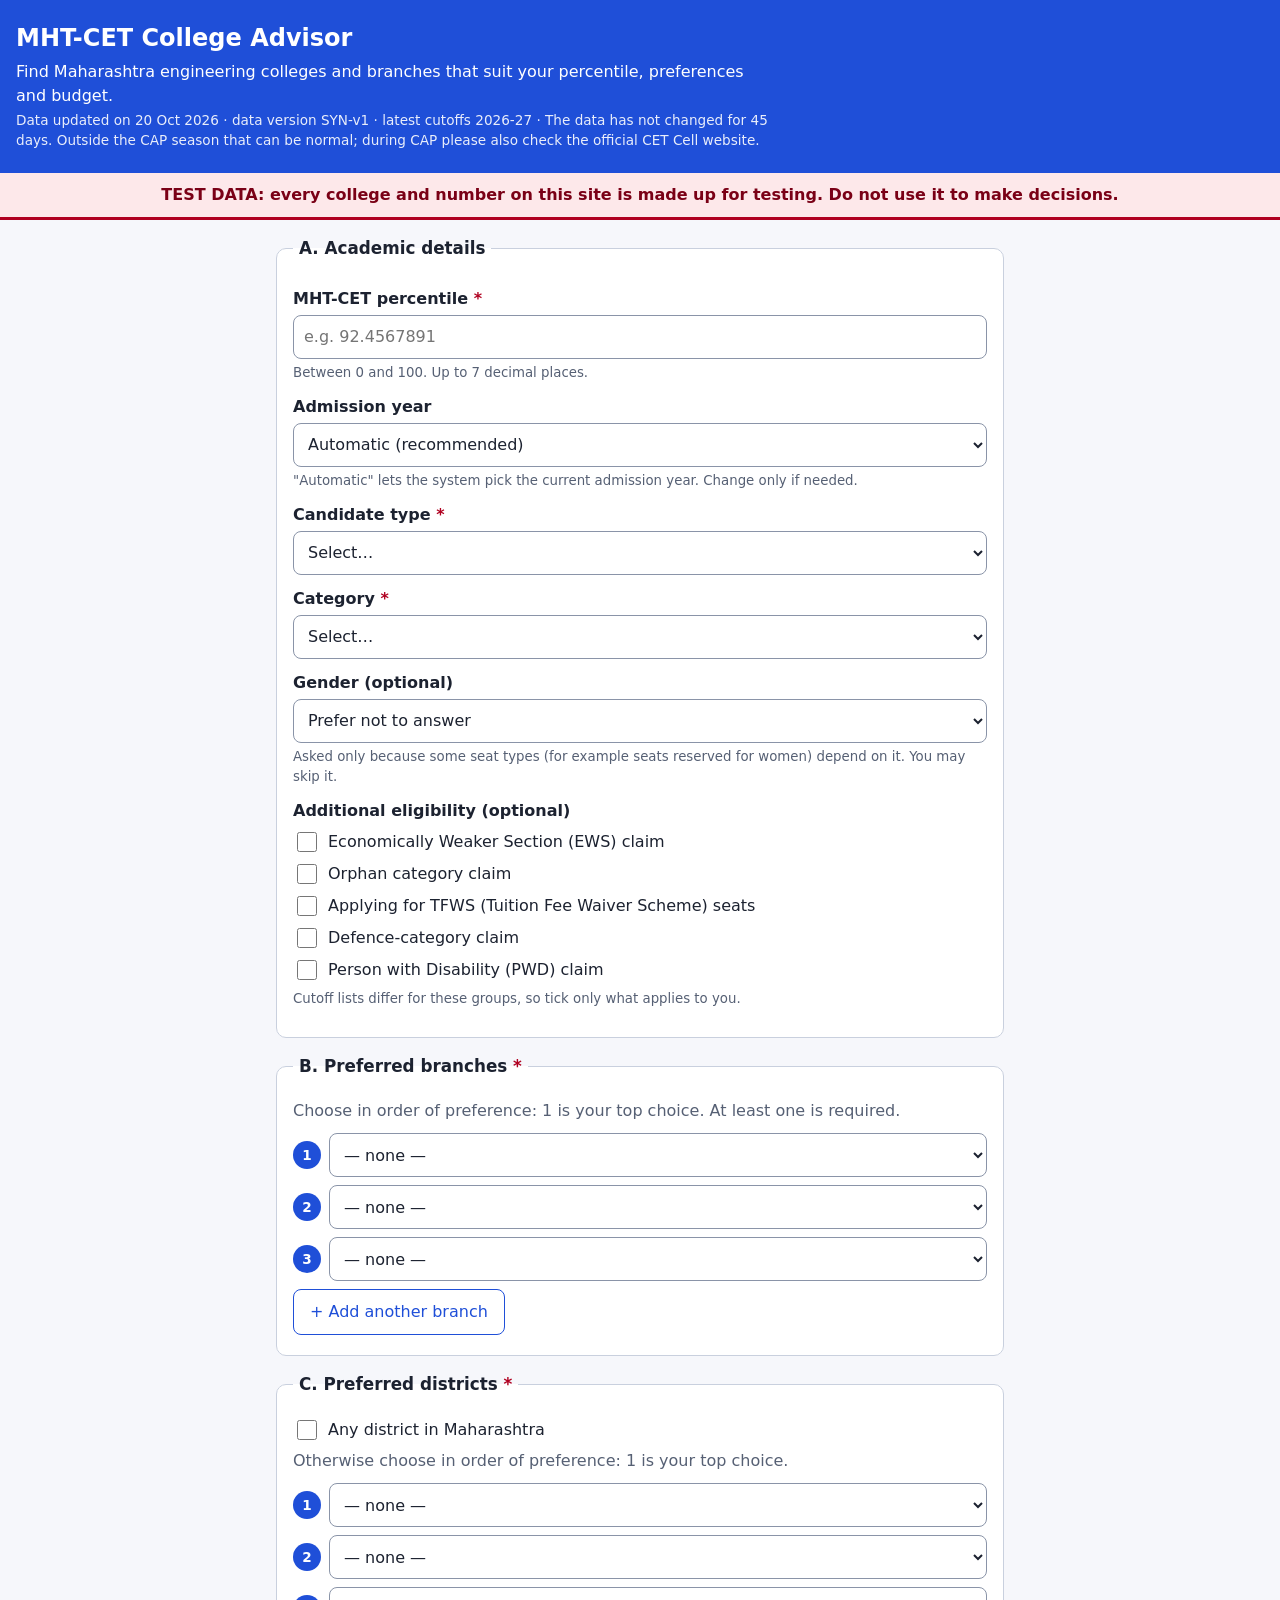
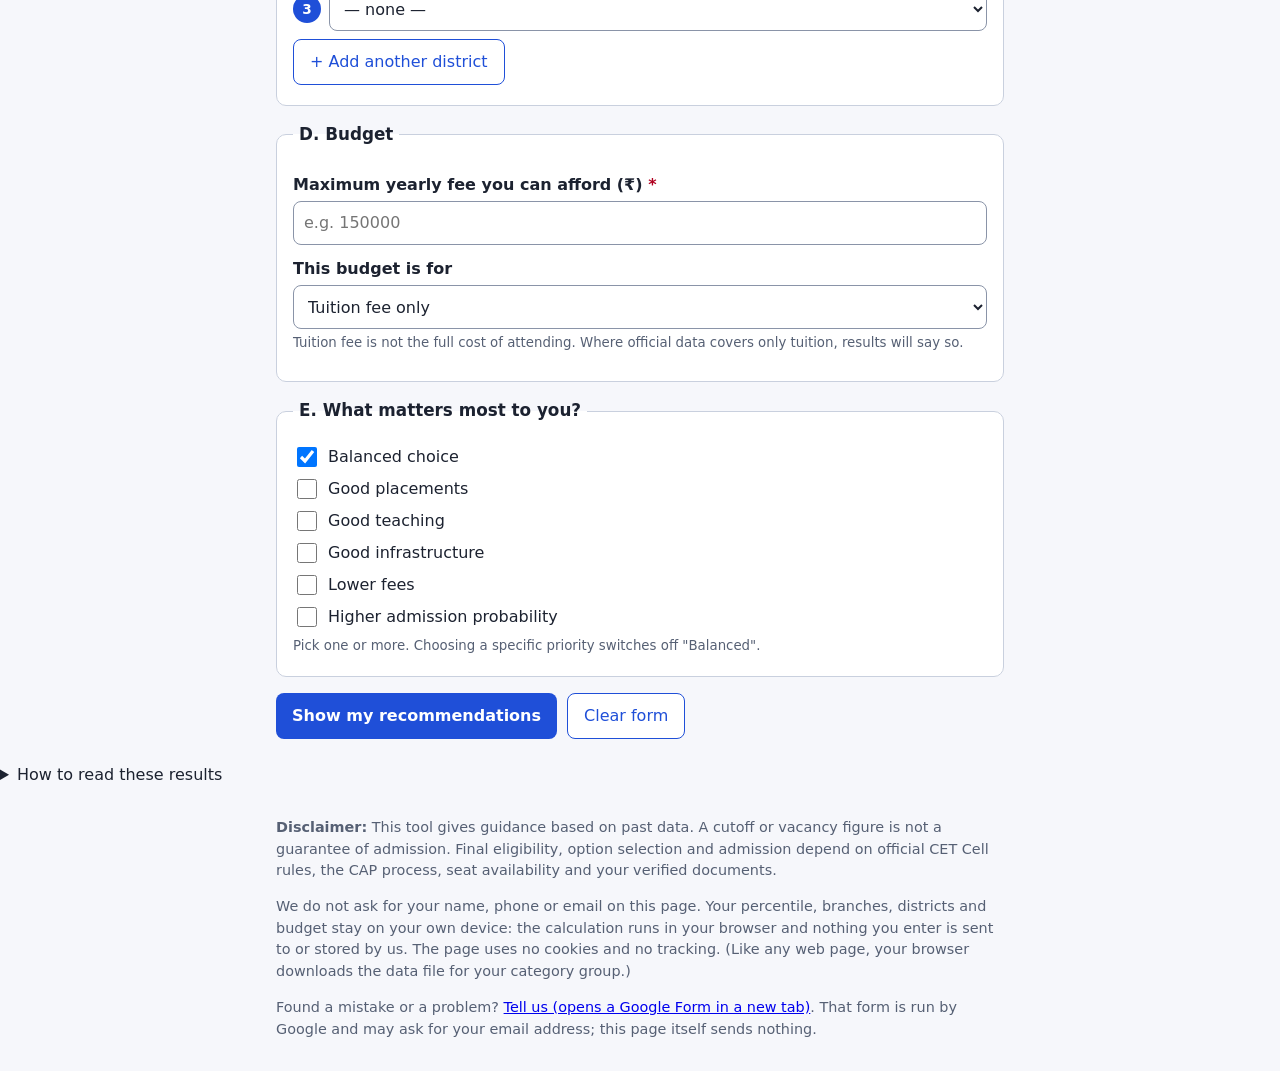
<file: index.html>
<!DOCTYPE html>
<html lang="en"><head><meta charset="utf-8"><meta http-equiv="refresh" content="0; url=frontend/index.html"><title>MHT-CET College Advisor</title></head>
<body><p>Opening <a href="frontend/index.html">MHT-CET College Advisor</a>…</p></body></html>
</file>
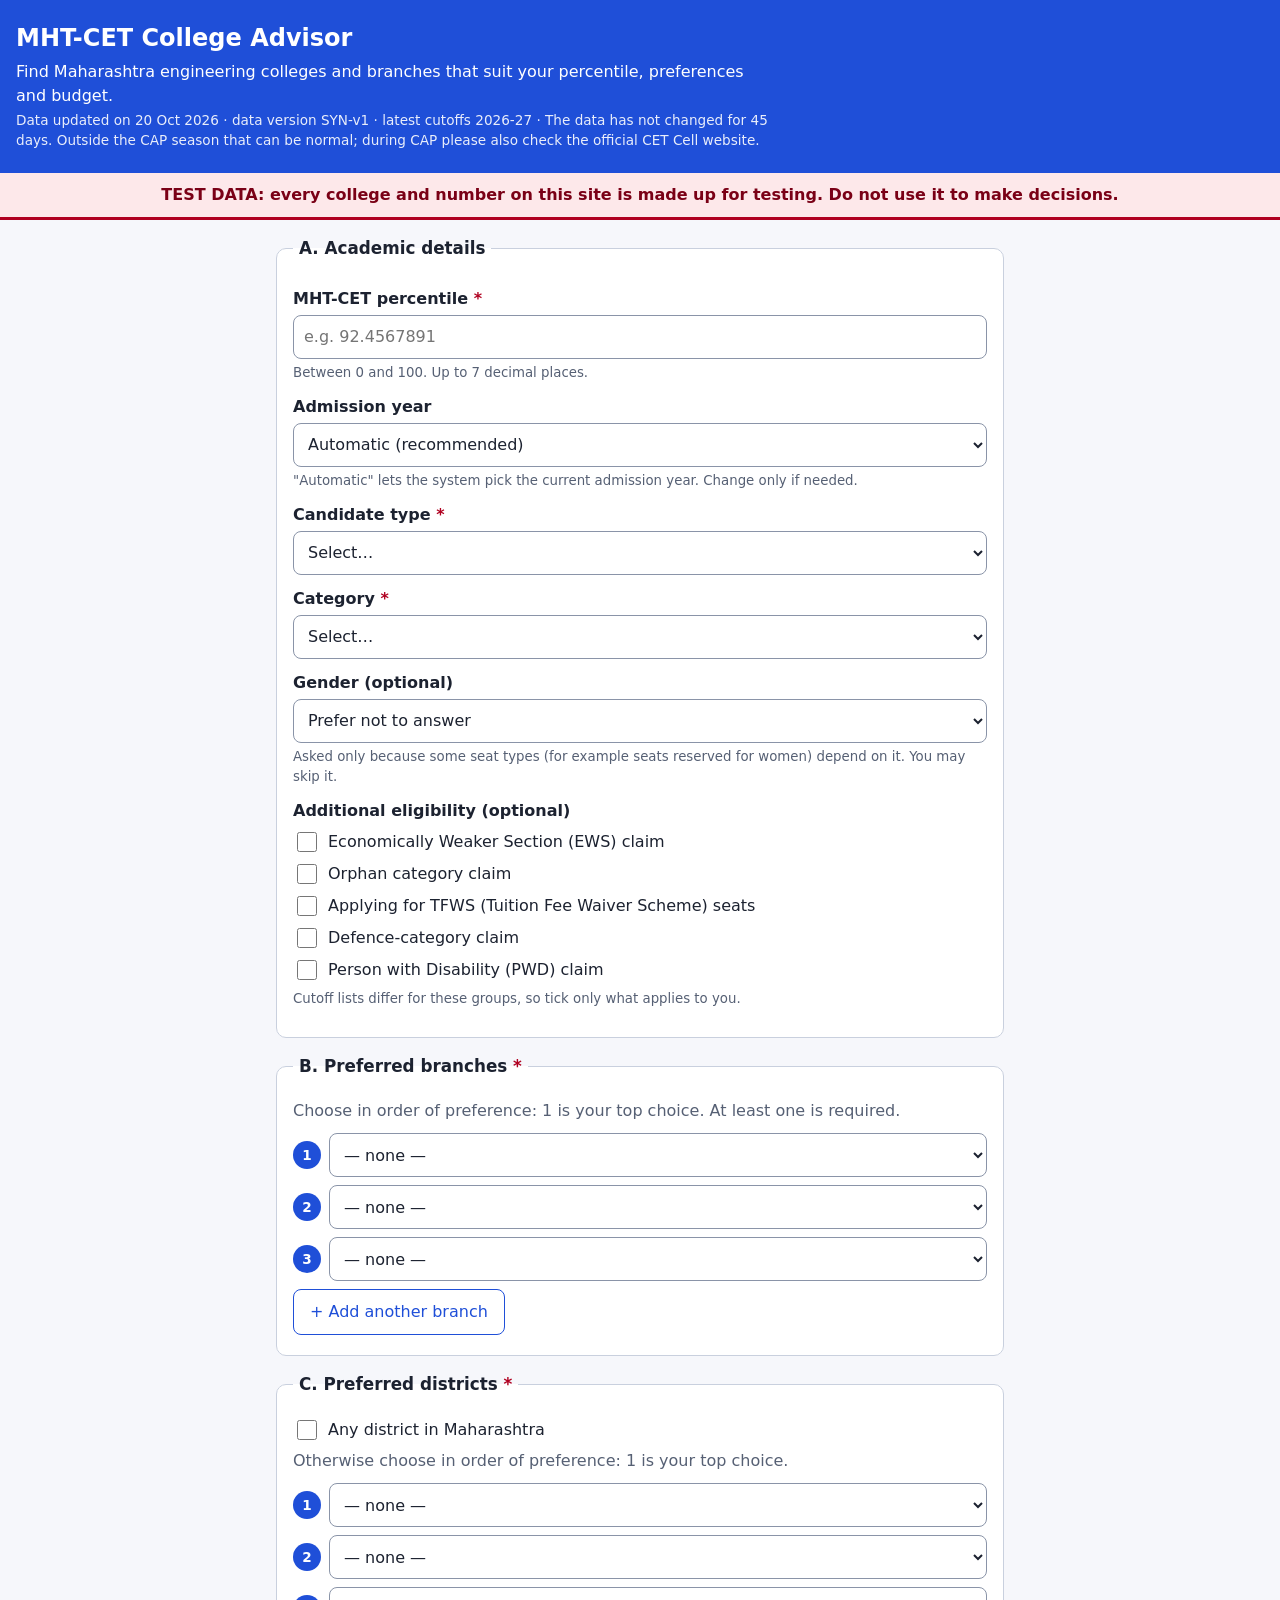
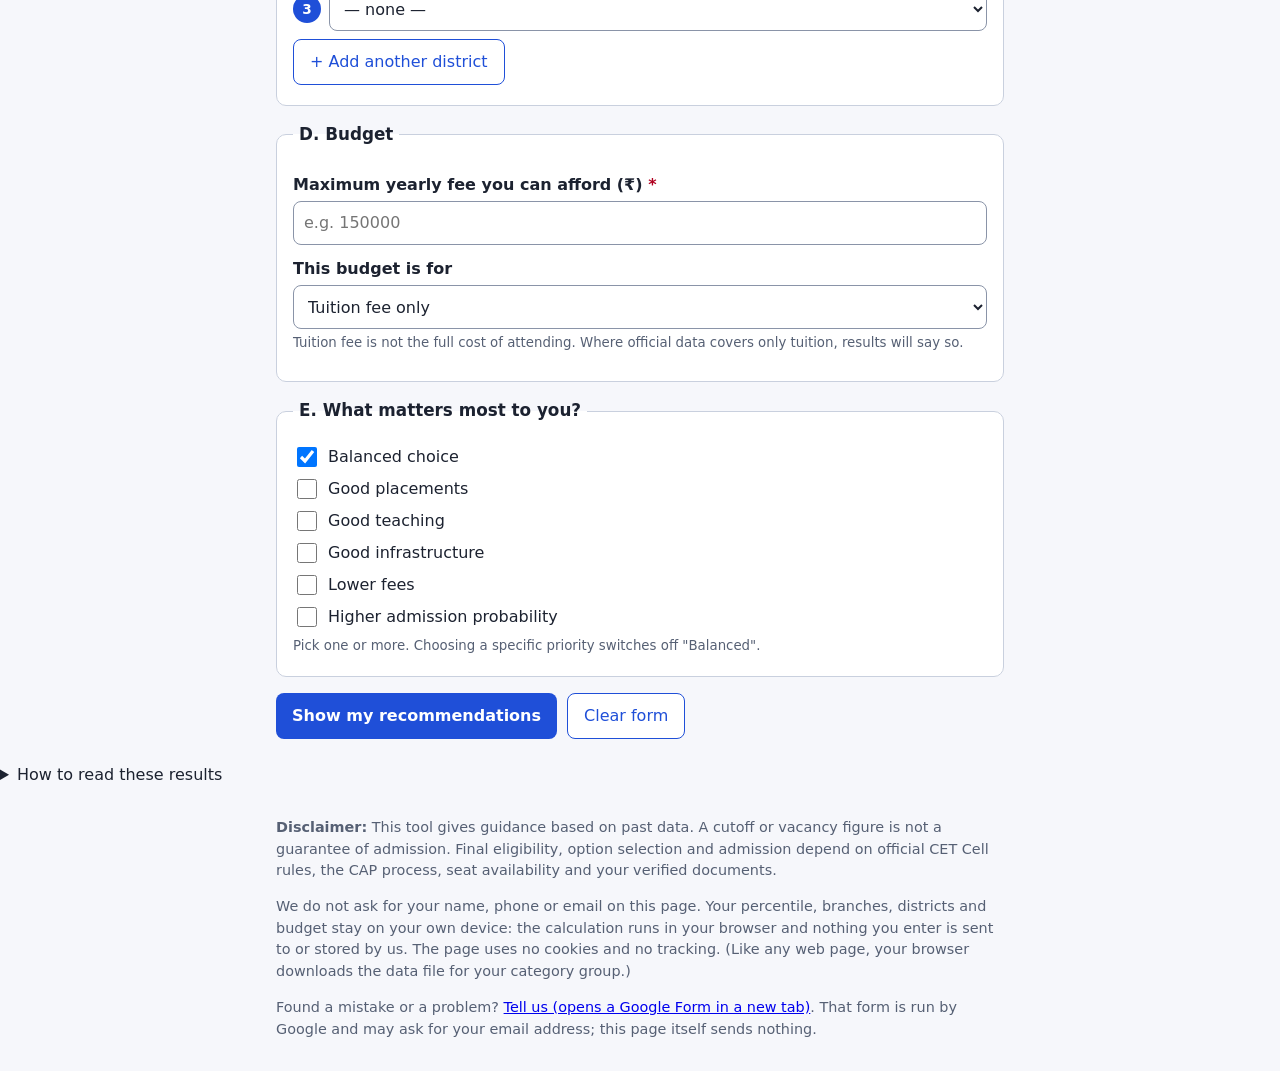
<file: frontend/index.html>
<!DOCTYPE html>
<html lang="en">
<head>
<meta charset="utf-8">
<meta http-equiv="Content-Security-Policy" content="default-src 'self'; script-src 'self'; style-src 'self'; img-src 'self' data:; font-src 'self'; connect-src 'self'; object-src 'none'; base-uri 'none'; form-action 'none'">
<meta name="viewport" content="width=device-width, initial-scale=1">
<title>MHT-CET College Advisor</title>
<link rel="stylesheet" href="styles.css">
</head>
<body>
<a class="skip" href="#form">Skip to form</a>
<header>
  <h1>MHT-CET College Advisor</h1>
  <p>Find Maharashtra engineering colleges and branches that suit your percentile, preferences and budget.</p>
  <p class="status" id="dataStatus" role="status">Checking data…</p>
</header>
<div id="previewBanner" class="banner danger" role="status" hidden>PREVIEW: you are looking at the real data before it is public. Do not share this address.</div>
<div id="dataBanner" class="banner danger" role="alert" hidden></div>
<div id="phaseBanner" class="notice" role="status" hidden></div>

<main>
<form id="form" novalidate>

  <fieldset>
    <legend>A. Academic details</legend>
    <div class="field">
      <label for="percentile">MHT-CET percentile <span class="req">*</span></label>
      <input id="percentile" type="text" inputmode="decimal" placeholder="e.g. 92.4567891" autocomplete="off" aria-describedby="percentile-help percentile-err">
      <small id="percentile-help">Between 0 and 100. Up to 7 decimal places.</small>
      <small class="err" id="percentile-err" role="alert"></small>
    </div>
    <div class="field">
      <label for="year">Admission year</label>
      <select id="year" aria-describedby="year-help"></select>
      <small id="year-help">"Automatic" lets the system pick the current admission year. Change only if needed.</small>
    </div>
    <div class="field">
      <label for="candidateType">Candidate type <span class="req">*</span></label>
      <select id="candidateType" aria-describedby="candidateType-err"></select>
      <small class="err" id="candidateType-err" role="alert"></small>
    </div>
    <div class="field">
      <label for="category">Category <span class="req">*</span></label>
      <select id="category" aria-describedby="category-err"></select>
      <small class="err" id="category-err" role="alert"></small>
    </div>
    <div class="field" id="huField" hidden>
      <label for="homeUniversity">Home university</label>
      <select id="homeUniversity" aria-describedby="hu-help"></select>
      <small id="hu-help">The university area where you passed HSC (12th). Some seats are for students of the college's own university and some for other students, so this changes your result. If you are not sure, leave it blank: both cases are checked and the harder cutoff is used.</small>
    </div>
    <div class="field">
      <label for="gender">Gender (optional)</label>
      <select id="gender"></select>
      <small>Asked only because some seat types (for example seats reserved for women) depend on it. You may skip it.</small>
    </div>
    <div class="field">
      <span class="label">Additional eligibility (optional)</span>
      <div id="extras" class="checks"></div>
      <small>Cutoff lists differ for these groups, so tick only what applies to you.</small>
    </div>
  </fieldset>

  <fieldset>
    <legend>B. Preferred branches <span class="req">*</span></legend>
    <p class="hint">Choose in order of preference: 1 is your top choice. At least one is required.</p>
    <div id="branches"></div>
    <button type="button" class="secondary" id="addBranch">+ Add another branch</button>
    <small class="err" id="branches-err" role="alert"></small>
  </fieldset>

  <fieldset>
    <legend>C. Preferred districts <span class="req">*</span></legend>
    <p class="notice" id="districtNote" hidden>District data coming soon: the CET Cell cutoff lists do not print districts. You can already choose your preferred districts; until district data is added your choice is not applied and all districts are searched.</p>
    <label class="inline"><input type="checkbox" id="anyDistrict"> Any district in Maharashtra</label>
    <p class="hint">Otherwise choose in order of preference: 1 is your top choice.</p>
    <div id="districts"></div>
    <button type="button" class="secondary" id="addDistrict">+ Add another district</button>
    <small class="err" id="districts-err" role="alert"></small>
  </fieldset>

  <fieldset>
    <legend>D. Budget</legend>
    <div class="field">
      <label for="maxFee">Maximum yearly fee you can afford (₹) <span class="req">*</span></label>
      <input id="maxFee" type="text" inputmode="numeric" placeholder="e.g. 150000" autocomplete="off" aria-describedby="fee-err">
      <small class="err" id="fee-err" role="alert"></small>
    </div>
    <div class="field">
      <label for="feeBasis">This budget is for</label>
      <select id="feeBasis">
        <option value="tuition">Tuition fee only</option>
        <option value="total">Total fee (tuition + development fee, as approved by FRA)</option>
      </select>
      <small>Tuition fee is not the full cost of attending. Where official data covers only tuition, results will say so.</small>
    </div>
  </fieldset>

  <fieldset>
    <legend>E. What matters most to you?</legend>
    <label class="inline"><input type="checkbox" id="balanced" checked> Balanced choice</label>
    <div id="priorities" class="checks"></div>
    <small>Pick one or more. Choosing a specific priority switches off "Balanced".</small>
    <small id="prioNote" hidden></small>
  </fieldset>

  <div class="actions">
    <button type="submit" class="primary" id="submitBtn">Show my recommendations</button>
    <button type="reset" class="secondary" id="resetBtn">Clear form</button>
  </div>
  <small class="err" id="form-err" role="alert"></small>
</form>

<section id="results" tabindex="-1" aria-live="polite" hidden></section>
</main>

<details class="help" id="help">
  <summary>How to read these results</summary>
  <h2>What this page does</h2>
  <p>It lists engineering colleges and branches (each one is a "choice") that were realistic in earlier CAP rounds for a student with your percentile, category and candidate type. It does not predict this year's cutoffs.</p>
  <h2>Where the numbers come from</h2>
  <p>Cutoffs and seats open come from the official CET Cell lists, fees from the FRA portal, and accreditation from the NBA and NAAC lists. The line at the top shows when the data last changed. The NBA and NAAC lists are downloaded by hand a few times a year, so each card shows the date of the list it used.</p>
  <h2>What a cutoff is</h2>
  <p>A cutoff is the percentile of the last student admitted to that seat type in that CAP round. Each card shows the three earlier years and the rounds of the current year that are published. A later round can show a higher figure than an earlier one; these are the published figures, shown as printed.</p>
  <h2>The labels</h2>
  <ul>
    <li><strong>Historically more suitable</strong>: your percentile is above every cutoff we have for this choice, by a clear margin.</li>
    <li><strong>Possible but uncertain</strong>: your percentile is close to the cutoffs, or a little below the expected one.</li>
    <li><strong>Ambitious choice</strong>: your percentile is below the expected cutoff, but within reach.</li>
    <li><strong>Limited evidence</strong>: we have fewer than two data points for this choice, so treat it with extra care.</li>
  </ul>
  <h2>How the order is chosen</h2>
  <p>Among the choices you can realistically get, colleges with higher past cutoffs come first. That shows demand, not an official quality score. The priorities you tick, branch order, fees and accreditation change the order a little.</p>
  <h2>What we do not know yet</h2>
  <p>We have no data yet on placements, teaching quality or infrastructure, so ticking those priorities does not change your list for now. "No NBA record found" or "No NAAC record found" only means the college is not in our lists. It does not mean the college is not accredited.</p>
  <h2>Before you fill your option form</h2>
  <p>Always check the official CET Cell website for the latest lists, dates and rules.</p>
</details>
<footer>
  <p><strong>Disclaimer:</strong> This tool gives guidance based on past data. A cutoff or vacancy figure is not a guarantee of admission. Final eligibility, option selection and admission depend on official CET Cell rules, the CAP process, seat availability and your verified documents.</p>
  <p>We do not ask for your name, phone or email on this page. Your percentile, branches, districts and budget stay on your own device: the calculation runs in your browser and nothing you enter is sent to or stored by us. The page uses no cookies and no tracking. (Like any web page, your browser downloads the data file for your category group.)</p>
  <p id="feedback">Found a mistake or a problem? <a href="https://forms.gle/bVYF5XgabwBbMoup6" target="_blank" rel="noopener noreferrer">Tell us (opens a Google Form in a new tab)</a>. That form is run by Google and may ask for your email address; this page itself sends nothing.</p>
</footer>
<script src="config.js"></script>
<script src="engine.js"></script>
<script src="dataloader.js"></script>
<script src="pdfexport.js"></script>
<script src="results.js"></script>
<script src="app.js"></script>
</body>
</html>
</file>
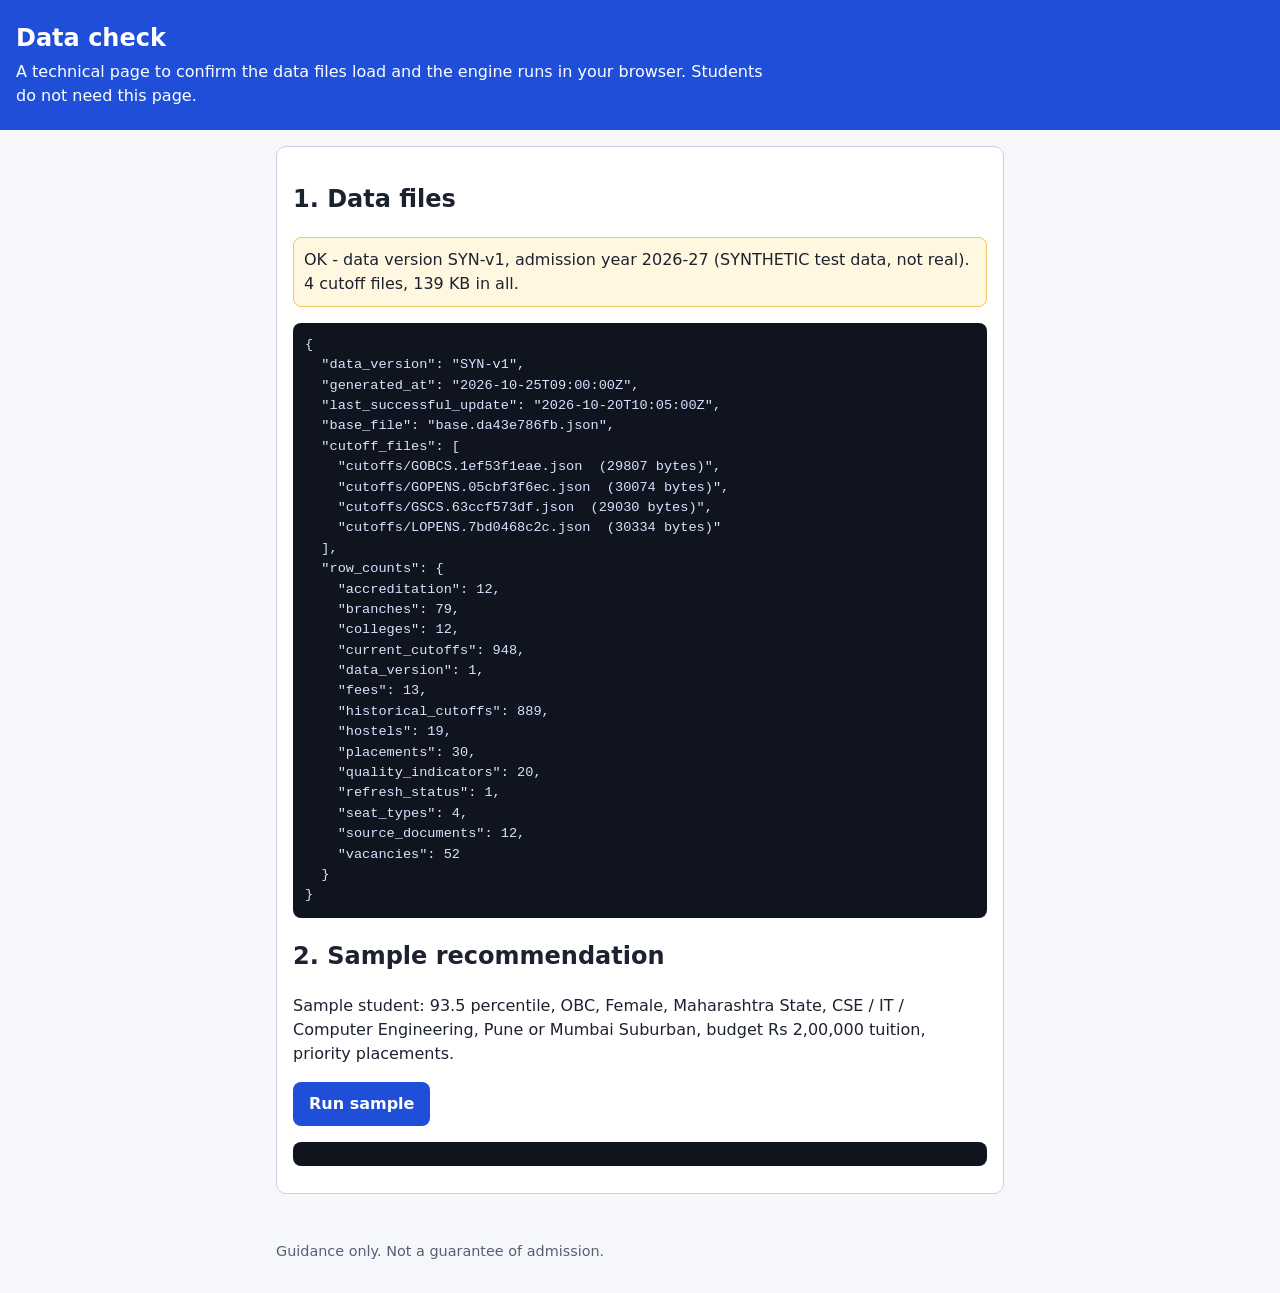
<file: frontend/data-check.html>
<!DOCTYPE html>
<html lang="en">
<head>
<meta charset="utf-8">
<meta name="viewport" content="width=device-width, initial-scale=1">
<title>Data check - MHT-CET College Advisor</title>
<link rel="stylesheet" href="styles.css">
</head>
<body>
<header><h1>Data check</h1><p>A technical page to confirm the data files load and the engine runs in your browser. Students do not need this page.</p></header>
<main>
  <section id="results" style="display:block">
    <h2>1. Data files</h2>
    <p class="notice" id="status">Checking…</p>
    <pre id="manifest"></pre>
    <h2>2. Sample recommendation</h2>
    <p>Sample student: 93.5 percentile, OBC, Female, Maharashtra State, CSE / IT / Computer Engineering, Pune or Mumbai Suburban, budget Rs 2,00,000 tuition, priority placements.</p>
    <button class="primary" id="run" type="button">Run sample</button>
    <p id="runStatus" role="status"></p>
    <pre id="out"></pre>
  </section>
</main>
<footer><p>Guidance only. Not a guarantee of admission.</p></footer>
<script src="config.js"></script>
<script src="engine.js"></script>
<script src="dataloader.js"></script>
<script src="data-check.js"></script>
</body>
</html>
</file>
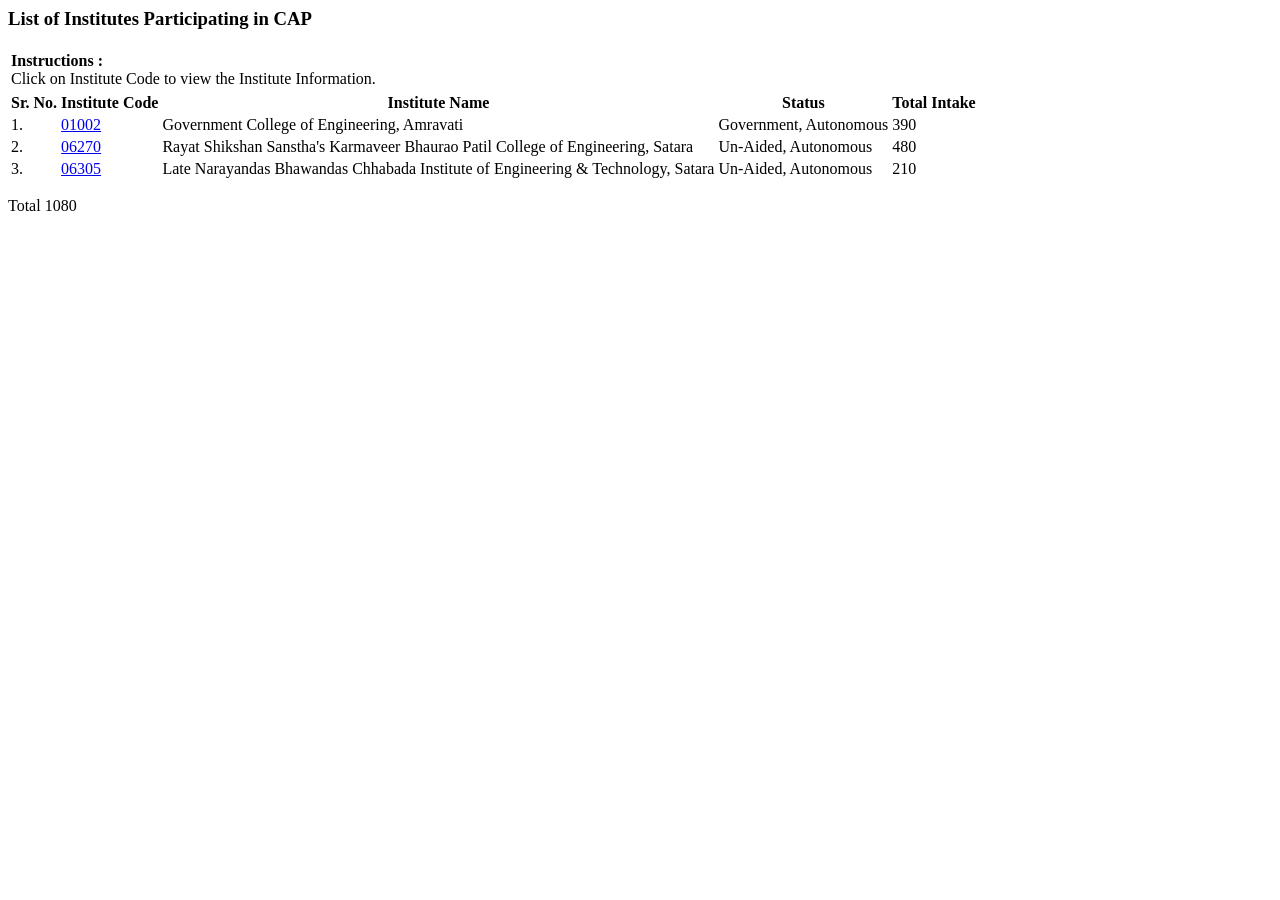
<file: tests/fixtures/institutes/list.html>
<!-- RECONSTRUCTED from the text of https://fe2026.mahacet.org/StaticPages/frmInstituteList as shown by the CET Cell website (3 of 387 rows).
     The real page's HTML may differ in tags and attributes; the first live run in GitHub Actions is the real test. -->
<html><body><h3>List of Institutes Participating in CAP</h3>
<table><tr><td><b>Instructions :</b><br/>Click on Institute Code to view the Institute Information.</td></tr></table>
<table>
<tr><th>Sr. No.</th><th>Institute Code</th><th>Institute Name</th><th>Status</th><th>Total Intake</th></tr>
<tr><td>1.</td><td><a href="https://fe2026.mahacet.org/StaticPages/frmInstituteSummary.aspx?InstituteCode=01002">01002</a></td><td>Government College of Engineering, Amravati</td><td>Government, Autonomous</td><td>390</td></tr>
<tr><td>2.</td><td><a href="https://fe2026.mahacet.org/StaticPages/frmInstituteSummary.aspx?InstituteCode=06270">06270</a></td><td>Rayat Shikshan Sanstha's Karmaveer Bhaurao Patil College of Engineering, Satara</td><td>Un-Aided, Autonomous</td><td>480</td></tr>
<tr><td>3.</td><td><a href="https://fe2026.mahacet.org/StaticPages/frmInstituteSummary.aspx?InstituteCode=06305">06305</a></td><td>Late Narayandas Bhawandas Chhabada Institute of Engineering &amp; Technology, Satara</td><td>Un-Aided, Autonomous</td><td>210</td></tr>
</table><p>Total 1080</p></body></html>
</file>
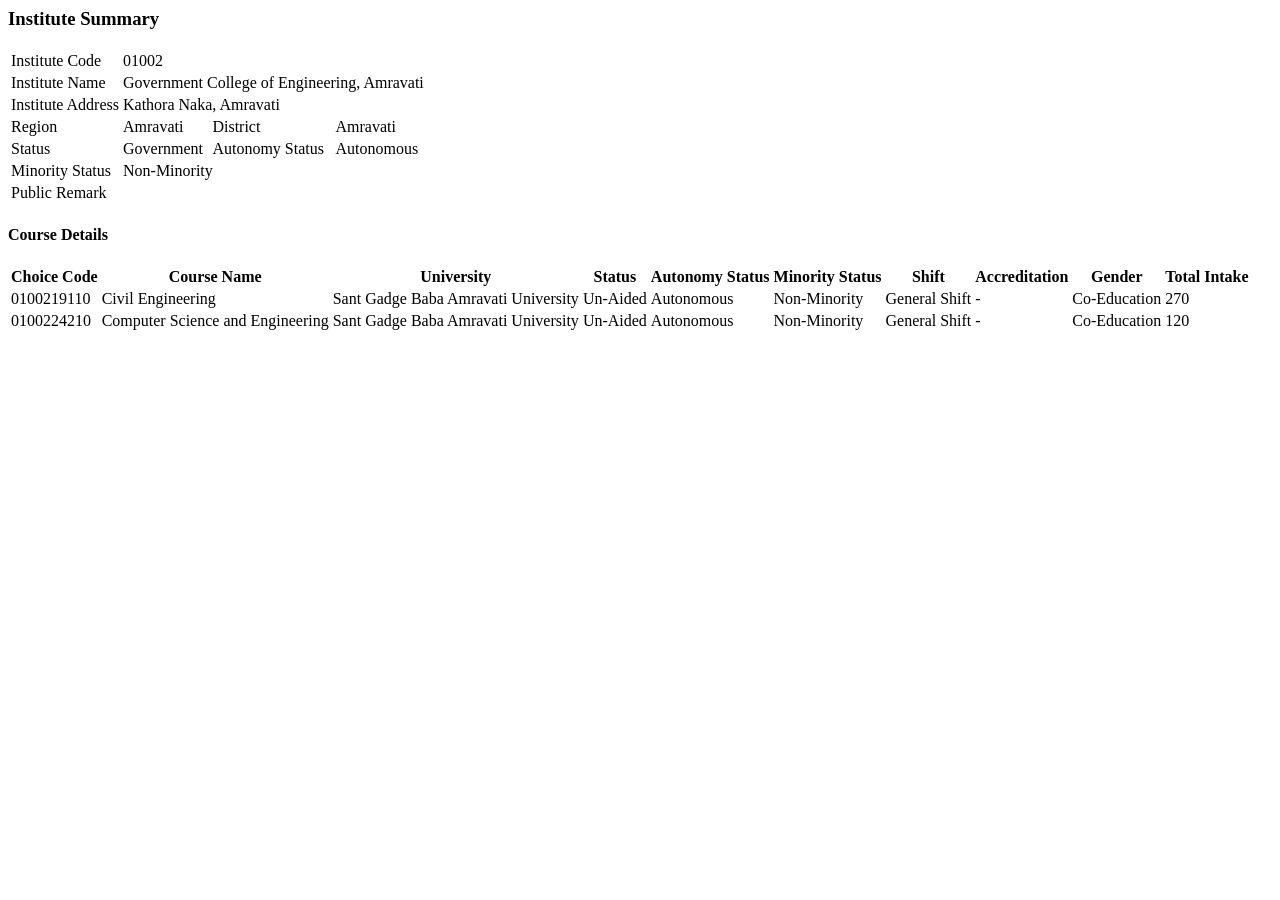
<file: tests/fixtures/institutes/summary_01002.html>
<!-- RECONSTRUCTED from the text of the CET Cell "Institute Summary" page for institute 01002 (https://fe2026.mahacet.org/StaticPages/frmInstituteSummary.aspx?InstituteCode=01002).
     The real page's HTML may differ in tags and attributes; the first live run in GitHub Actions is the real test. -->
<html><body><h3>Institute Summary</h3>
<table>
<tr><td>Institute Code</td><td colspan="3">01002</td></tr>
<tr><td>Institute Name</td><td colspan="3">Government College of Engineering, Amravati</td></tr>
<tr><td>Institute Address</td><td colspan="3">Kathora Naka, Amravati</td></tr>
<tr><td>Region</td><td>Amravati</td><td>District</td><td>Amravati</td></tr>
<tr><td>Status</td><td>Government</td><td>Autonomy Status</td><td>Autonomous</td></tr>
<tr><td>Minority Status</td><td colspan="3">Non-Minority</td></tr>
<tr><td>Public Remark</td><td colspan="3"></td></tr>
</table>
<h4>Course Details</h4>
<table>
<tr><th>Choice Code</th><th>Course Name</th><th>University</th><th>Status</th><th>Autonomy Status</th><th>Minority Status</th><th>Shift</th><th>Accreditation</th><th>Gender</th><th>Total Intake</th></tr>
<tr><td>0100219110</td><td>Civil Engineering</td><td>Sant Gadge Baba Amravati University</td><td>Un-Aided</td><td>Autonomous</td><td>Non-Minority</td><td>General Shift</td><td>-</td><td>Co-Education</td><td>270</td></tr>
<tr><td>0100224210</td><td>Computer Science and Engineering</td><td>Sant Gadge Baba Amravati University</td><td>Un-Aided</td><td>Autonomous</td><td>Non-Minority</td><td>General Shift</td><td>-</td><td>Co-Education</td><td>120</td></tr>
</table></body></html>
</file>
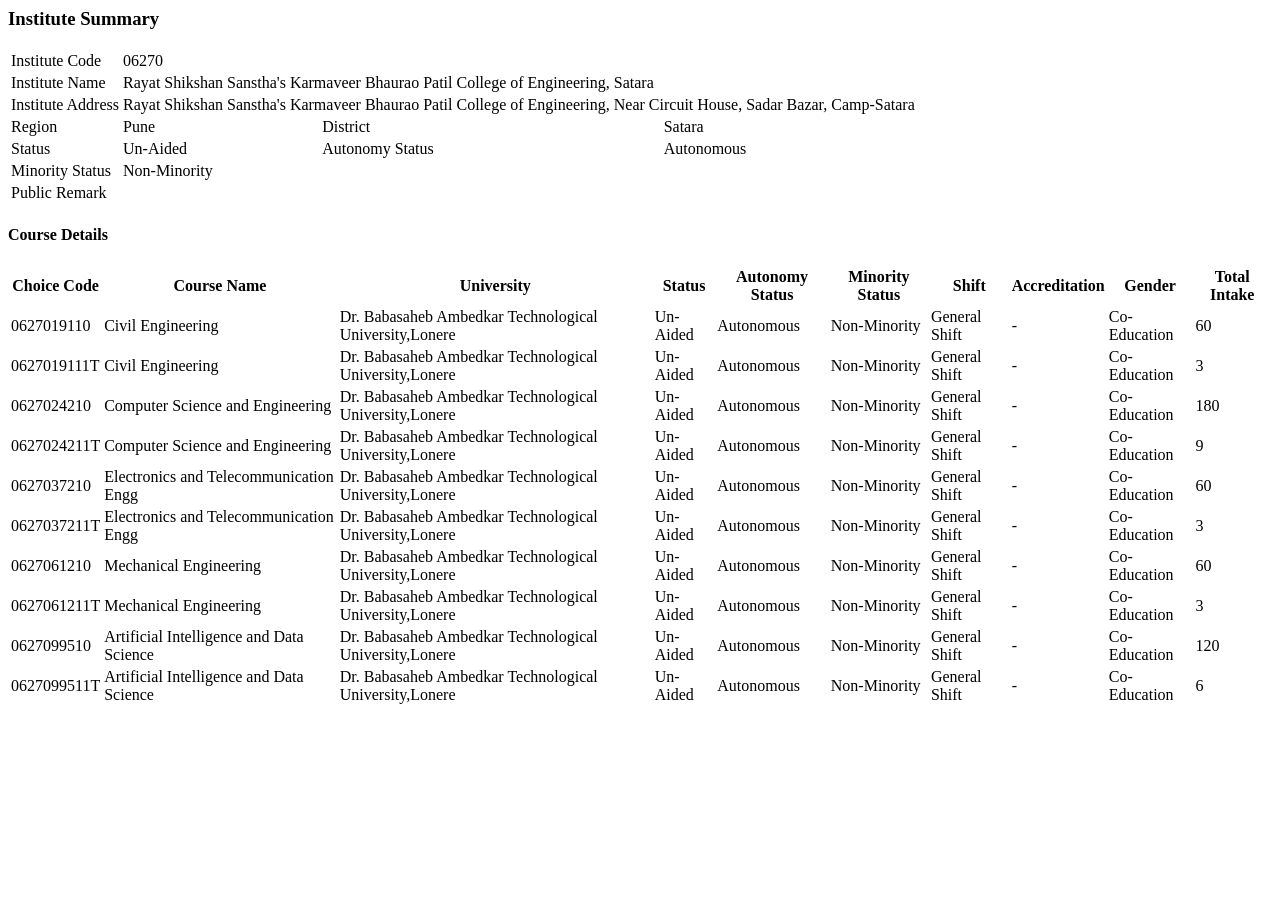
<file: tests/fixtures/institutes/summary_06270.html>
<!-- RECONSTRUCTED from the text of the CET Cell "Institute Summary" page for institute 06270 (https://fe2026.mahacet.org/StaticPages/frmInstituteSummary.aspx?InstituteCode=06270).
     The real page's HTML may differ in tags and attributes; the first live run in GitHub Actions is the real test. -->
<html><body><h3>Institute Summary</h3>
<table>
<tr><td>Institute Code</td><td colspan="3">06270</td></tr>
<tr><td>Institute Name</td><td colspan="3">Rayat Shikshan Sanstha's Karmaveer Bhaurao Patil College of Engineering, Satara</td></tr>
<tr><td>Institute Address</td><td colspan="3">Rayat Shikshan Sanstha's Karmaveer Bhaurao Patil College of Engineering, Near Circuit House, Sadar Bazar, Camp-Satara</td></tr>
<tr><td>Region</td><td>Pune</td><td>District</td><td>Satara</td></tr>
<tr><td>Status</td><td>Un-Aided</td><td>Autonomy Status</td><td>Autonomous</td></tr>
<tr><td>Minority Status</td><td colspan="3">Non-Minority</td></tr>
<tr><td>Public Remark</td><td colspan="3"></td></tr>
</table>
<h4>Course Details</h4>
<table>
<tr><th>Choice Code</th><th>Course Name</th><th>University</th><th>Status</th><th>Autonomy Status</th><th>Minority Status</th><th>Shift</th><th>Accreditation</th><th>Gender</th><th>Total Intake</th></tr>
<tr><td>0627019110</td><td>Civil Engineering</td><td>Dr. Babasaheb Ambedkar Technological University,Lonere</td><td>Un-Aided</td><td>Autonomous</td><td>Non-Minority</td><td>General Shift</td><td>-</td><td>Co-Education</td><td>60</td></tr>
<tr><td>0627019111T</td><td>Civil Engineering</td><td>Dr. Babasaheb Ambedkar Technological University,Lonere</td><td>Un-Aided</td><td>Autonomous</td><td>Non-Minority</td><td>General Shift</td><td>-</td><td>Co-Education</td><td>3</td></tr>
<tr><td>0627024210</td><td>Computer Science and Engineering</td><td>Dr. Babasaheb Ambedkar Technological University,Lonere</td><td>Un-Aided</td><td>Autonomous</td><td>Non-Minority</td><td>General Shift</td><td>-</td><td>Co-Education</td><td>180</td></tr>
<tr><td>0627024211T</td><td>Computer Science and Engineering</td><td>Dr. Babasaheb Ambedkar Technological University,Lonere</td><td>Un-Aided</td><td>Autonomous</td><td>Non-Minority</td><td>General Shift</td><td>-</td><td>Co-Education</td><td>9</td></tr>
<tr><td>0627037210</td><td>Electronics and Telecommunication Engg</td><td>Dr. Babasaheb Ambedkar Technological University,Lonere</td><td>Un-Aided</td><td>Autonomous</td><td>Non-Minority</td><td>General Shift</td><td>-</td><td>Co-Education</td><td>60</td></tr>
<tr><td>0627037211T</td><td>Electronics and Telecommunication Engg</td><td>Dr. Babasaheb Ambedkar Technological University,Lonere</td><td>Un-Aided</td><td>Autonomous</td><td>Non-Minority</td><td>General Shift</td><td>-</td><td>Co-Education</td><td>3</td></tr>
<tr><td>0627061210</td><td>Mechanical Engineering</td><td>Dr. Babasaheb Ambedkar Technological University,Lonere</td><td>Un-Aided</td><td>Autonomous</td><td>Non-Minority</td><td>General Shift</td><td>-</td><td>Co-Education</td><td>60</td></tr>
<tr><td>0627061211T</td><td>Mechanical Engineering</td><td>Dr. Babasaheb Ambedkar Technological University,Lonere</td><td>Un-Aided</td><td>Autonomous</td><td>Non-Minority</td><td>General Shift</td><td>-</td><td>Co-Education</td><td>3</td></tr>
<tr><td>0627099510</td><td>Artificial Intelligence and Data Science</td><td>Dr. Babasaheb Ambedkar Technological University,Lonere</td><td>Un-Aided</td><td>Autonomous</td><td>Non-Minority</td><td>General Shift</td><td>-</td><td>Co-Education</td><td>120</td></tr>
<tr><td>0627099511T</td><td>Artificial Intelligence and Data Science</td><td>Dr. Babasaheb Ambedkar Technological University,Lonere</td><td>Un-Aided</td><td>Autonomous</td><td>Non-Minority</td><td>General Shift</td><td>-</td><td>Co-Education</td><td>6</td></tr>
</table></body></html>
</file>
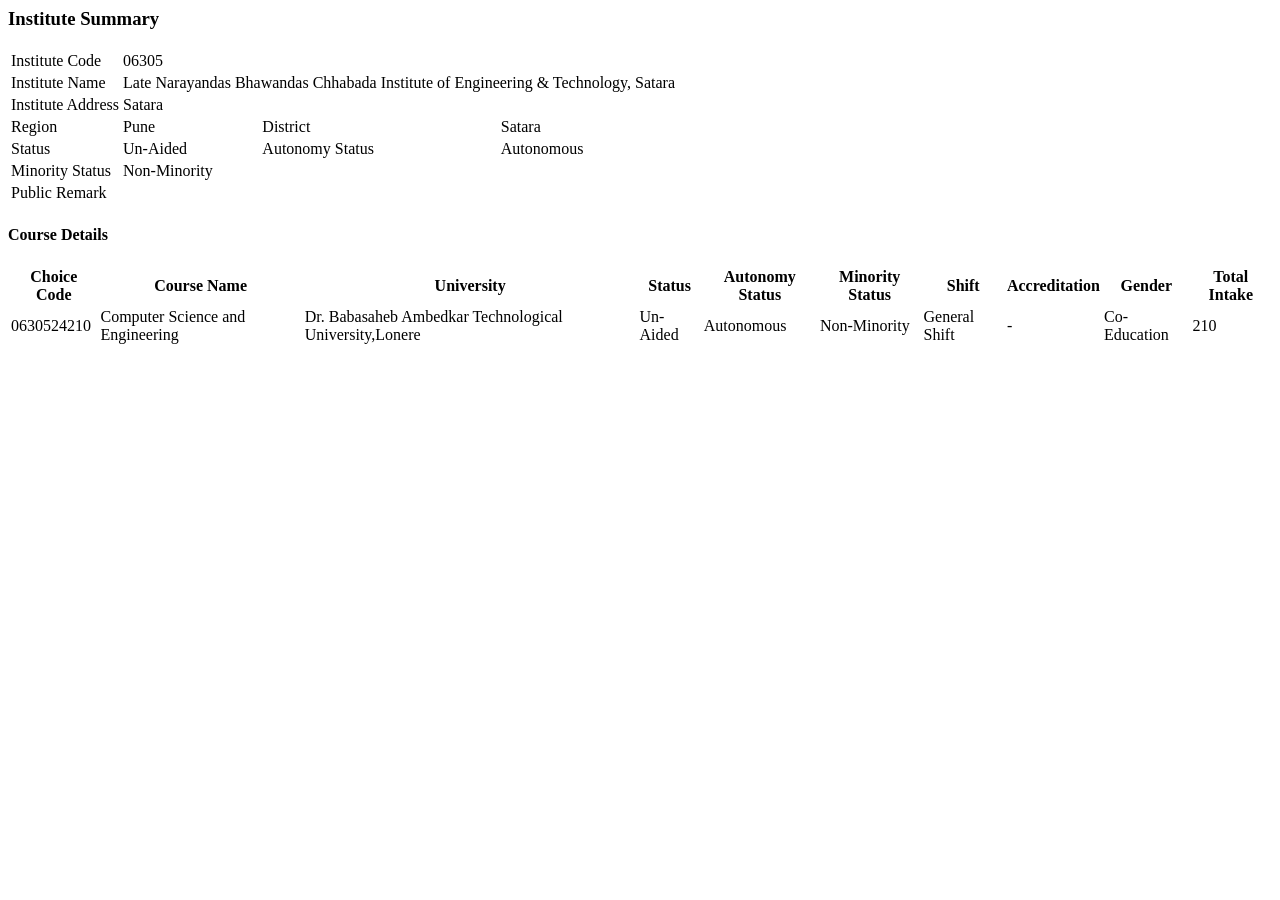
<file: tests/fixtures/institutes/summary_06305.html>
<!-- RECONSTRUCTED from the text of the CET Cell "Institute Summary" page for institute 06305 (https://fe2026.mahacet.org/StaticPages/frmInstituteSummary.aspx?InstituteCode=06305).
     The real page's HTML may differ in tags and attributes; the first live run in GitHub Actions is the real test. -->
<html><body><h3>Institute Summary</h3>
<table>
<tr><td>Institute Code</td><td colspan="3">06305</td></tr>
<tr><td>Institute Name</td><td colspan="3">Late Narayandas Bhawandas Chhabada Institute of Engineering & Technology, Satara</td></tr>
<tr><td>Institute Address</td><td colspan="3">Satara</td></tr>
<tr><td>Region</td><td>Pune</td><td>District</td><td>Satara</td></tr>
<tr><td>Status</td><td>Un-Aided</td><td>Autonomy Status</td><td>Autonomous</td></tr>
<tr><td>Minority Status</td><td colspan="3">Non-Minority</td></tr>
<tr><td>Public Remark</td><td colspan="3"></td></tr>
</table>
<h4>Course Details</h4>
<table>
<tr><th>Choice Code</th><th>Course Name</th><th>University</th><th>Status</th><th>Autonomy Status</th><th>Minority Status</th><th>Shift</th><th>Accreditation</th><th>Gender</th><th>Total Intake</th></tr>
<tr><td>0630524210</td><td>Computer Science and Engineering</td><td>Dr. Babasaheb Ambedkar Technological University,Lonere</td><td>Un-Aided</td><td>Autonomous</td><td>Non-Minority</td><td>General Shift</td><td>-</td><td>Co-Education</td><td>210</td></tr>
</table></body></html>
</file>
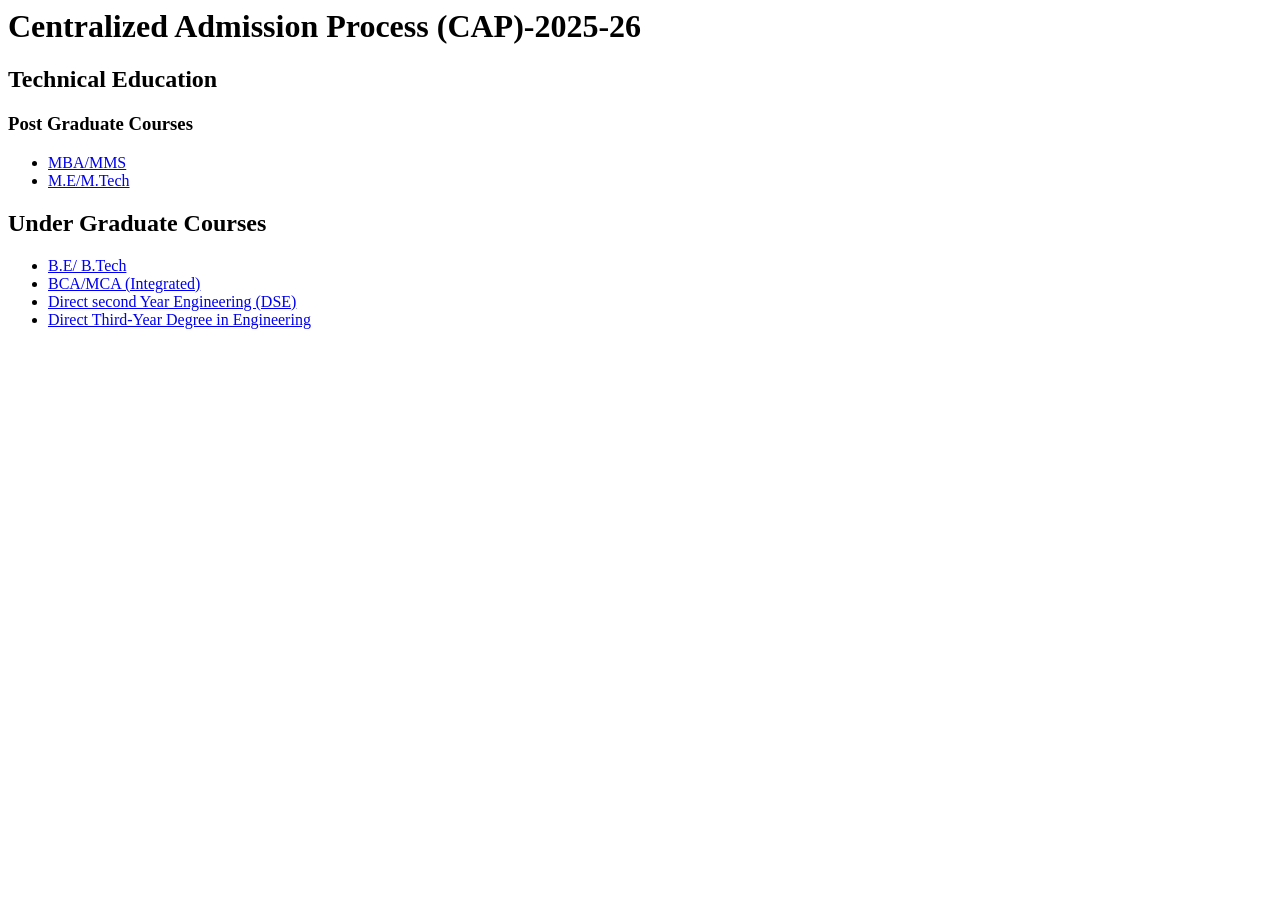
<file: tests/fixtures/stage7/cap_2025_26.html>
<html><body><h1>Centralized Admission Process (CAP)-2025-26</h1>
<h2>Technical Education</h2><h3>Post Graduate Courses</h3>
<ul><li><a href="https://mba2025.mahacet.org.in/mba_26/home">MBA/MMS</a></li><li><a href="https://me2025.mahacet.org/StaticPages/HomePage">M.E/M.Tech</a></li></ul>
<h2>Under Graduate Courses</h2>
<ul><li><a href="https://fe2025.mahacet.org/StaticPages/HomePage">B.E/ B.Tech</a></li>
<li><a href="https://bca2025.mahacet.org/StaticPages/HomePage">BCA/MCA (Integrated)</a></li>
<li><a href="https://dse2025.mahacet.org.in/dse_26/home">Direct second Year Engineering (DSE)</a></li>
<li><a href="https://dten2025.mahacet.org.in/dten_26/home">Direct Third-Year Degree in Engineering</a></li></ul>
</body></html>
</file>
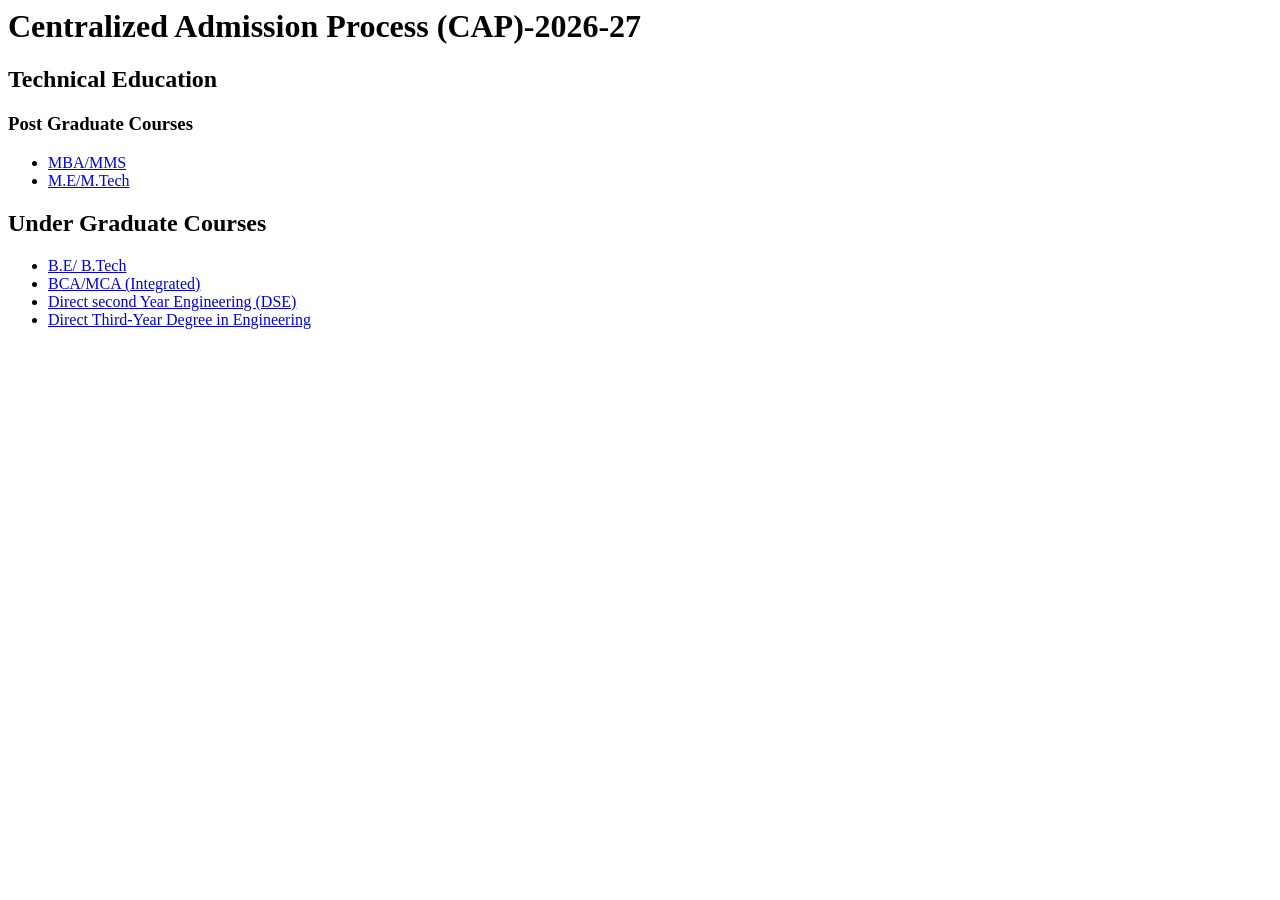
<file: tests/fixtures/stage7/cap_2026_27.html>
<html><body><h1>Centralized Admission Process (CAP)-2026-27</h1>
<h2>Technical Education</h2><h3>Post Graduate Courses</h3>
<ul><li><a href="https://mba2026.mahacet.org.in/mba_26/home">MBA/MMS</a></li><li><a href="https://me2026.mahacet.org/StaticPages/HomePage">M.E/M.Tech</a></li></ul>
<h2>Under Graduate Courses</h2>
<ul><li><a href="https://fe2026.mahacet.org/StaticPages/HomePage">B.E/ B.Tech</a></li>
<li><a href="https://bca2026.mahacet.org/StaticPages/HomePage">BCA/MCA (Integrated)</a></li>
<li><a href="https://dse2026.mahacet.org.in/dse_26/home">Direct second Year Engineering (DSE)</a></li>
<li><a href="https://dten2026.mahacet.org.in/dten_26/home">Direct Third-Year Degree in Engineering</a></li></ul>
</body></html>
</file>
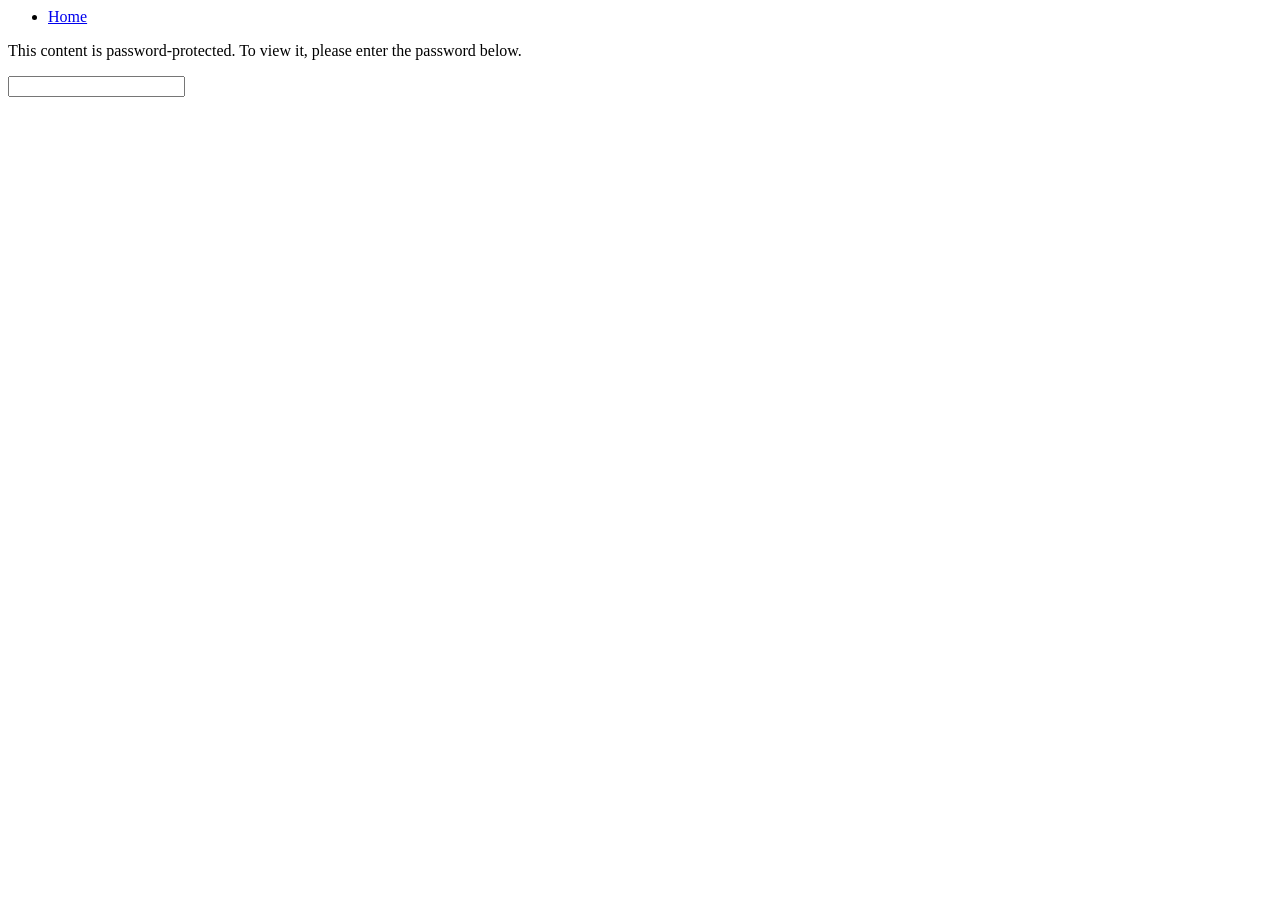
<file: tests/fixtures/stage7/password.html>
<html><body><ul><li><a href="https://cetcell.mahacet.org/">Home</a></li></ul><p>This content is password-protected. To view it, please enter the password below.</p><input type="password" name="pw"></body></html>
</file>
<file: frontend/styles.css>
:root{--bg:#f6f7fb;--card:#fff;--ink:#1c2230;--muted:#566074;--brand:#1f4fd8;--brand-d:#173ba3;--line:#c9d0de;--err:#b00020;--ok:#0b6b3a}
*{box-sizing:border-box}
body{margin:0;font:16px/1.5 system-ui,-apple-system,"Segoe UI",Roboto,Arial,sans-serif;background:var(--bg);color:var(--ink)}
.skip{position:absolute;left:-999px}.skip:focus{left:8px;top:8px;background:#fff;padding:8px;z-index:9}
header{background:var(--brand);color:#fff;padding:20px 16px}
header h1{margin:0 0 4px;font-size:1.5rem}header p{margin:2px 0;max-width:760px}
.status{font-size:.85rem;opacity:.9}
main,footer{max-width:760px;margin:0 auto;padding:16px}
fieldset{background:var(--card);border:1px solid var(--line);border-radius:10px;margin:0 0 16px;padding:14px 16px 16px}
legend{font-weight:700;padding:0 6px;font-size:1.05rem}
.field{margin:12px 0}
label,.label{display:block;font-weight:600;margin-bottom:4px}
label.inline{display:flex;gap:8px;align-items:center;font-weight:500;margin:6px 0}
input[type=text],select{width:100%;min-height:44px;padding:8px 10px;border:1px solid #8a94a8;border-radius:8px;font:inherit;background:#fff;color:var(--ink)}
input[type=checkbox]{width:20px;height:20px}
:focus-visible{outline:3px solid #ffb703;outline-offset:2px}
small{display:block;color:var(--muted);margin-top:4px}
.acc-ended{color:var(--muted);font-style:italic}
.hint{margin:6px 0 10px;color:var(--muted)}
.err{color:var(--err);font-weight:600}
.req{color:var(--err)}
.checks label{display:flex;gap:8px;align-items:center;font-weight:500;margin:6px 0}
.row{display:flex;gap:8px;align-items:center;margin:8px 0}
.row .rank{min-width:28px;height:28px;border-radius:50%;background:var(--brand);color:#fff;display:flex;align-items:center;justify-content:center;font-weight:700;font-size:.85rem}
.row select{flex:1}
.row button{min-height:44px}
button{font:inherit;border-radius:8px;padding:10px 16px;min-height:44px;cursor:pointer}
button.primary{background:var(--brand);color:#fff;border:0;font-weight:700}
button.primary:hover{background:var(--brand-d)}
button.secondary{background:#fff;color:var(--brand);border:1px solid var(--brand)}
.actions{display:flex;gap:10px;flex-wrap:wrap;margin:8px 0}
#results{background:var(--card);border:1px solid var(--line);border-radius:10px;padding:14px 16px}
.notice{background:#fff7e0;border:1px solid #f0c96a;border-radius:8px;padding:10px}
pre{overflow-x:auto;background:#10141f;color:#d7e3ff;padding:12px;border-radius:8px;font-size:.85rem}
footer{color:var(--muted);font-size:.9rem}
@media(min-width:640px){.field.two{display:grid;grid-template-columns:1fr 1fr;gap:12px}}

/* ===== Stage 6: results ===== */
.banner{margin:0;padding:10px 16px;font-weight:700}
.banner.danger{background:#fde8ea;color:#7a0016;border:2px solid #b00020;border-radius:8px}
#dataBanner{border-radius:0;border-width:0 0 3px 0;text-align:center}
#results{max-width:100%}
#results .lead{font-size:1.1rem;font-weight:600}
.funnel{color:var(--muted);padding-left:20px}
.table-scroll{overflow-x:auto;border:1px solid var(--line);border-radius:8px;margin:12px 0;background:#fff}
table.results{border-collapse:collapse;min-width:1500px;width:100%;font-size:.92rem}
table.results caption{position:absolute;left:-9999px}
table.results th,table.results td{padding:8px 10px;border-bottom:1px solid var(--line);text-align:left;vertical-align:top}
table.results th{background:#eef2fb;position:sticky;top:0;white-space:nowrap}
table.results td small.sub,table.results td .sub{display:block;color:var(--muted);font-size:.8rem}
table.results td a.sub{color:var(--brand)}
tr.result td.rank{font-size:1.1rem}
tr.why td{background:#fafbff;padding:4px 10px 10px}
tr.why summary{cursor:pointer;color:var(--brand);font-weight:600;min-height:32px}
.explain,.sources{margin:6px 0 6px 18px;padding:0}
.sub-h{font-weight:700;margin:8px 0 2px}
.badge{display:inline-block;padding:3px 8px;border-radius:12px;font-weight:700;font-size:.82rem;border:2px solid}
.s-more{background:#e3f6ea;color:#0b5b2e;border-color:#0b6b3a}
.s-possible{background:#fff4d6;color:#6b4a00;border-color:#b07a00}
.s-ambitious{background:#fde8ea;color:#7a0016;border-color:#b00020}
.s-limited{background:#eceff4;color:#3a4256;border-color:#6a7488}
.datainfo{color:var(--muted);font-size:.9rem}
.datainfo p{margin:4px 0}
.insufficient{margin:10px 0}
#toggleMore,#printBtn{margin:8px 8px 8px 0}
@media (max-width:800px){
  .table-scroll{overflow:visible;border:0;background:none}
  table.results,table.results tbody{display:block;min-width:0}
  table.results thead{position:absolute;left:-9999px}
  table.results tbody[hidden]{display:none}
  tr.result{display:block;background:#fff;border:1px solid var(--line);border-radius:10px 10px 0 0;margin-top:14px;padding:6px 10px}
  tr.why{display:block;background:#fafbff;border:1px solid var(--line);border-top:0;border-radius:0 0 10px 10px}
  table.results td{display:flex;justify-content:space-between;gap:12px;border:0;border-bottom:1px dashed var(--line);padding:6px 0}
  table.results td::before{content:attr(data-label);font-weight:700;color:var(--ink);flex:0 0 38%;max-width:38%;overflow-wrap:anywhere}
  table.results td>.cv{flex:1 1 0;min-width:0;text-align:right;overflow-wrap:anywhere;word-break:break-word}
  table.results td>.cv>*{display:block;text-align:right}
  table.results td:first-child{font-size:1.15rem}
  tr.why td{display:block;border:0}
  tr.why td>.cv{text-align:left}
  tr.why td::before{content:none}
}
@media print{
  header,form,.no-print,#dataBanner,#toggleMore,footer a{display:none!important}
  #moreRows[hidden]{display:table-row-group!important}
  .table-scroll{overflow:visible;border:0}
  table.results{min-width:0;font-size:.62rem}
  tr.why details{display:block}
  tr.why details>*:not(summary){display:block}
}

/* Stage 10c-3b: round figures row and phase banner */
.rounds { display: block; font-variant-numeric: tabular-nums; margin-top: .25rem; }
#phaseBanner { margin: 0 auto; max-width: 60rem; padding: .6rem 1rem; }
</file>
